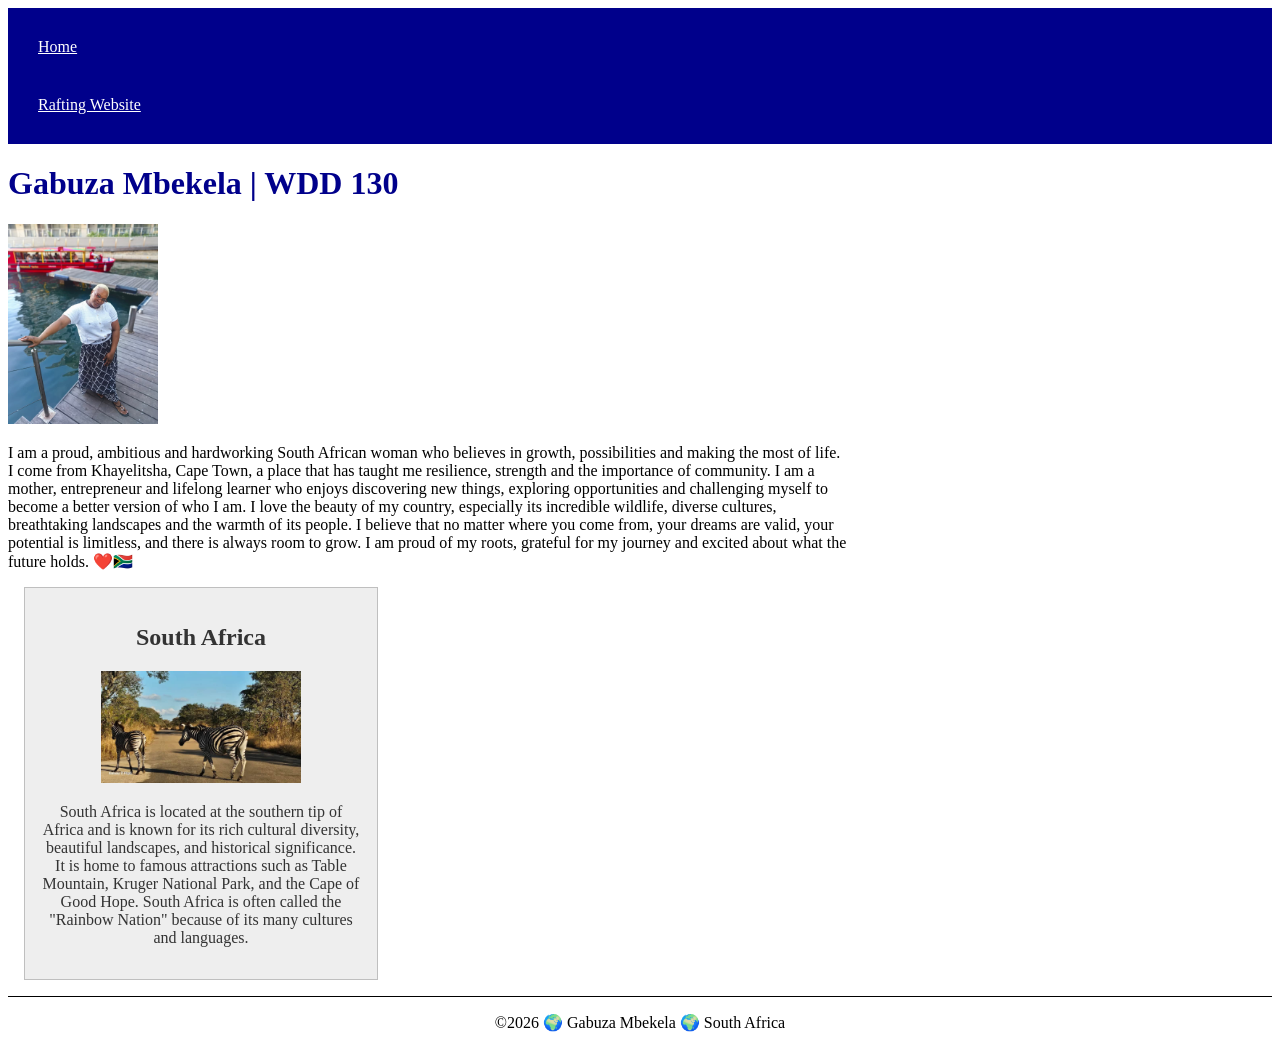
<file: index.html>
<!DOCTYPE html>
<html lang="en-US">

<head>
    <meta charset="UTF-8">
    <meta name="viewport" content="width=device-width, initial-scale=1.0">
    <title>Gabuza Mbekela | WDD 130</title>

    <meta name="description" content="Gabuza Mbekela WDD 130 course learning CSS and new skills.">
    <meta name="author" content="Gabuza Mbekela">

    <link rel="stylesheet" href="styles/styles.css">
</head>

<body>

    <header>
        <nav>
            <a href="#">Home</a>
            <a href="wwr/">Rafting Website</a>
        </nav>
    </header>

    <main>
        <h1>Gabuza Mbekela | WDD 130</h1>

        <img src="images/profile.jpg" alt="Gabuza Mbekela" width="200">

        <p>
            I am a proud, ambitious and hardworking South African woman who believes in growth, possibilities and making the most of life. I come from Khayelitsha, Cape Town, a place that has taught me resilience, strength and the importance of community. I am a mother, entrepreneur and lifelong learner who enjoys discovering new things, exploring opportunities and challenging myself to become a better version of who I am. I love the beauty of my country, especially its incredible wildlife, diverse cultures, breathtaking landscapes and the warmth of its people. I believe that no matter where you come from, your dreams are valid, your potential is limitless, and there is always room to grow. I am proud of my roots, grateful for my journey and excited about what the future holds. ❤️🇿🇦
        </p>
    </main>

    <aside>
        <h2>South Africa</h2>

        <img src="images/Zebra.jpg" alt="wild life in South Africa" width="200">

        <p>
            South Africa is located at the southern tip of Africa and is known for its
            rich cultural diversity, beautiful landscapes, and historical significance.
            It is home to famous attractions such as Table Mountain, Kruger National
            Park, and the Cape of Good Hope. South Africa is often called the
            "Rainbow Nation" because of its many cultures and languages.
        </p>
    </aside>

    <footer>
        <p>
            ©2026 🌍 Gabuza Mbekela 🌍 South Africa
        </p>
    </footer>

</body>

</html>
</file>
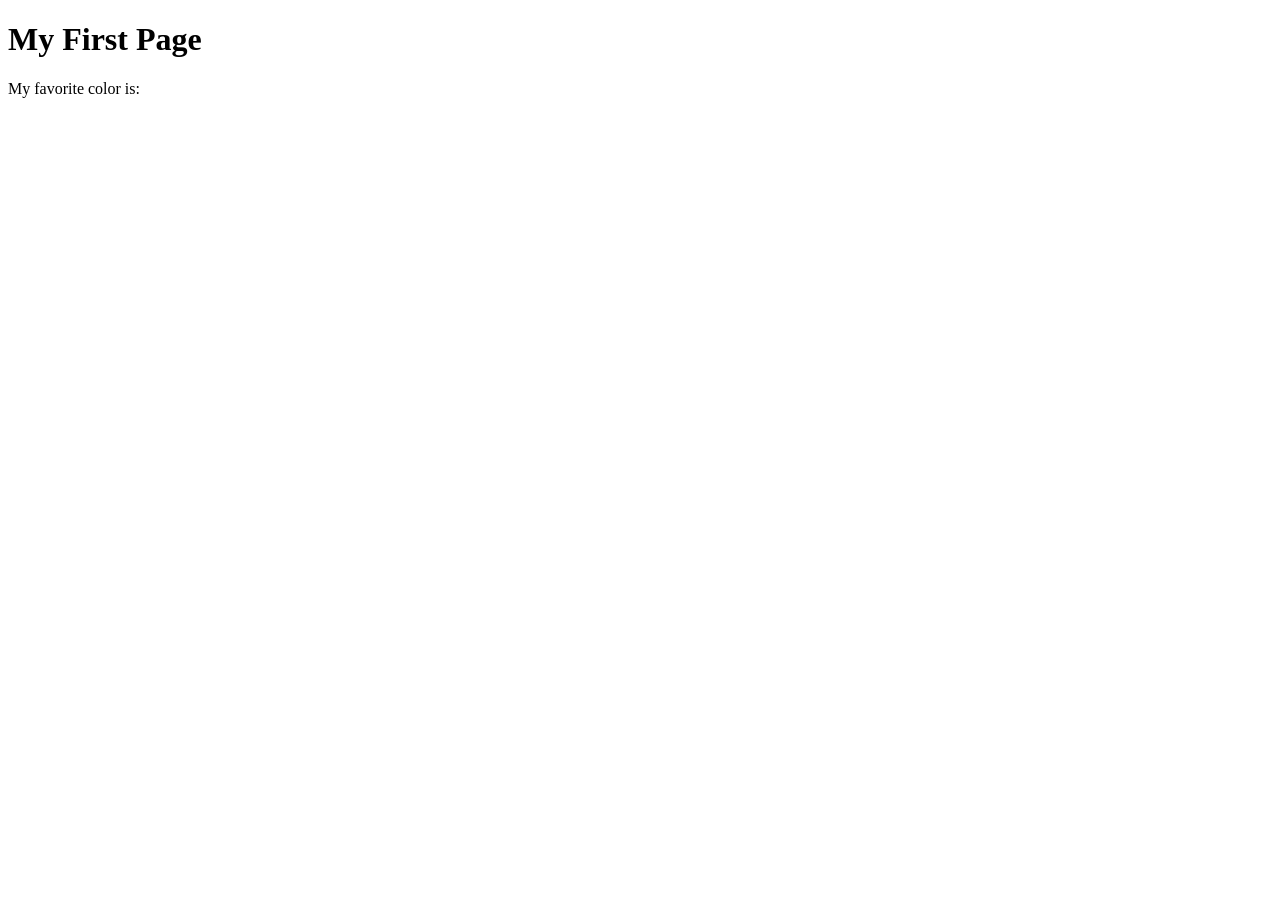
<file: week01/first-page.html>
<!DOCTYPE html>
<html lang="en">

<head>
    <meta charset="UTF-8">
    <meta name="viewport" content="width=device-width, initial-scale=1.0">
    <title>My First Page</title>
</head>

<body>
    <h1>My First Page</h1>
    <p>My favorite color is: </p>
</body>

</html>
</file>
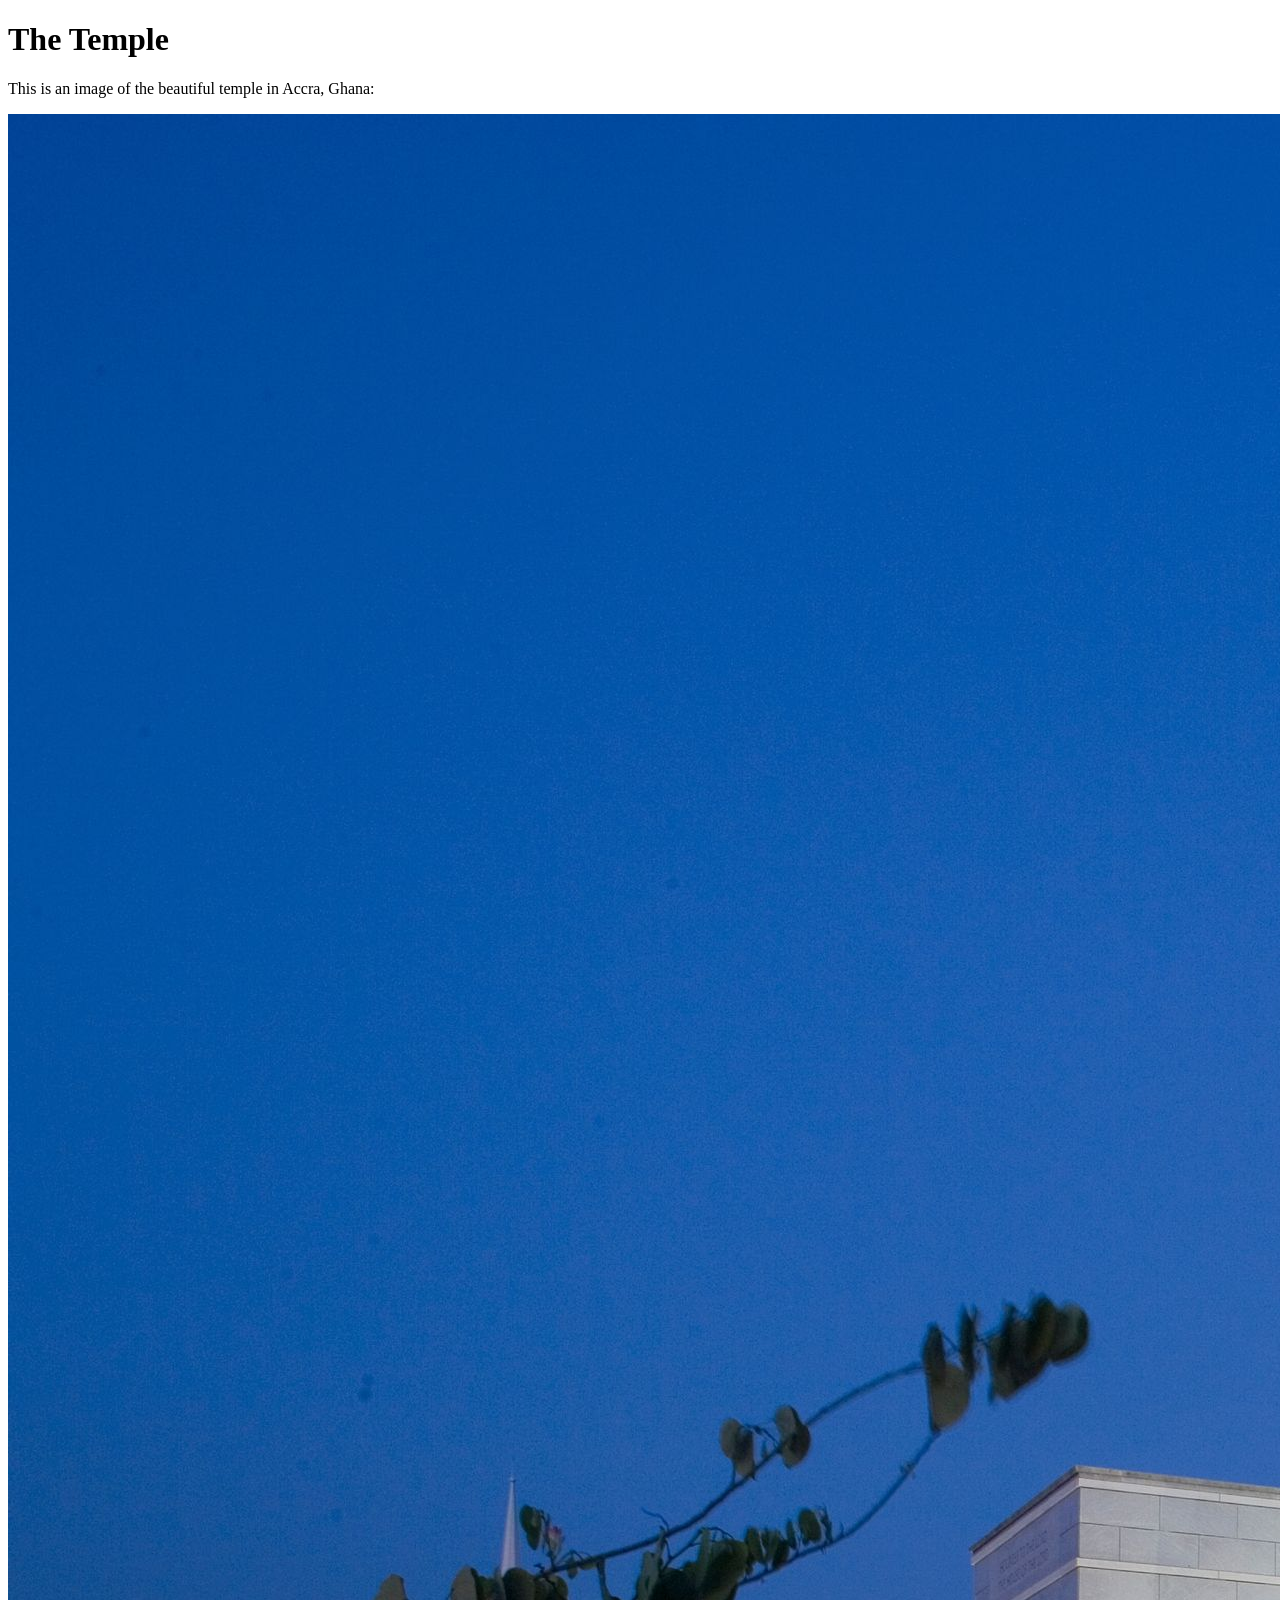
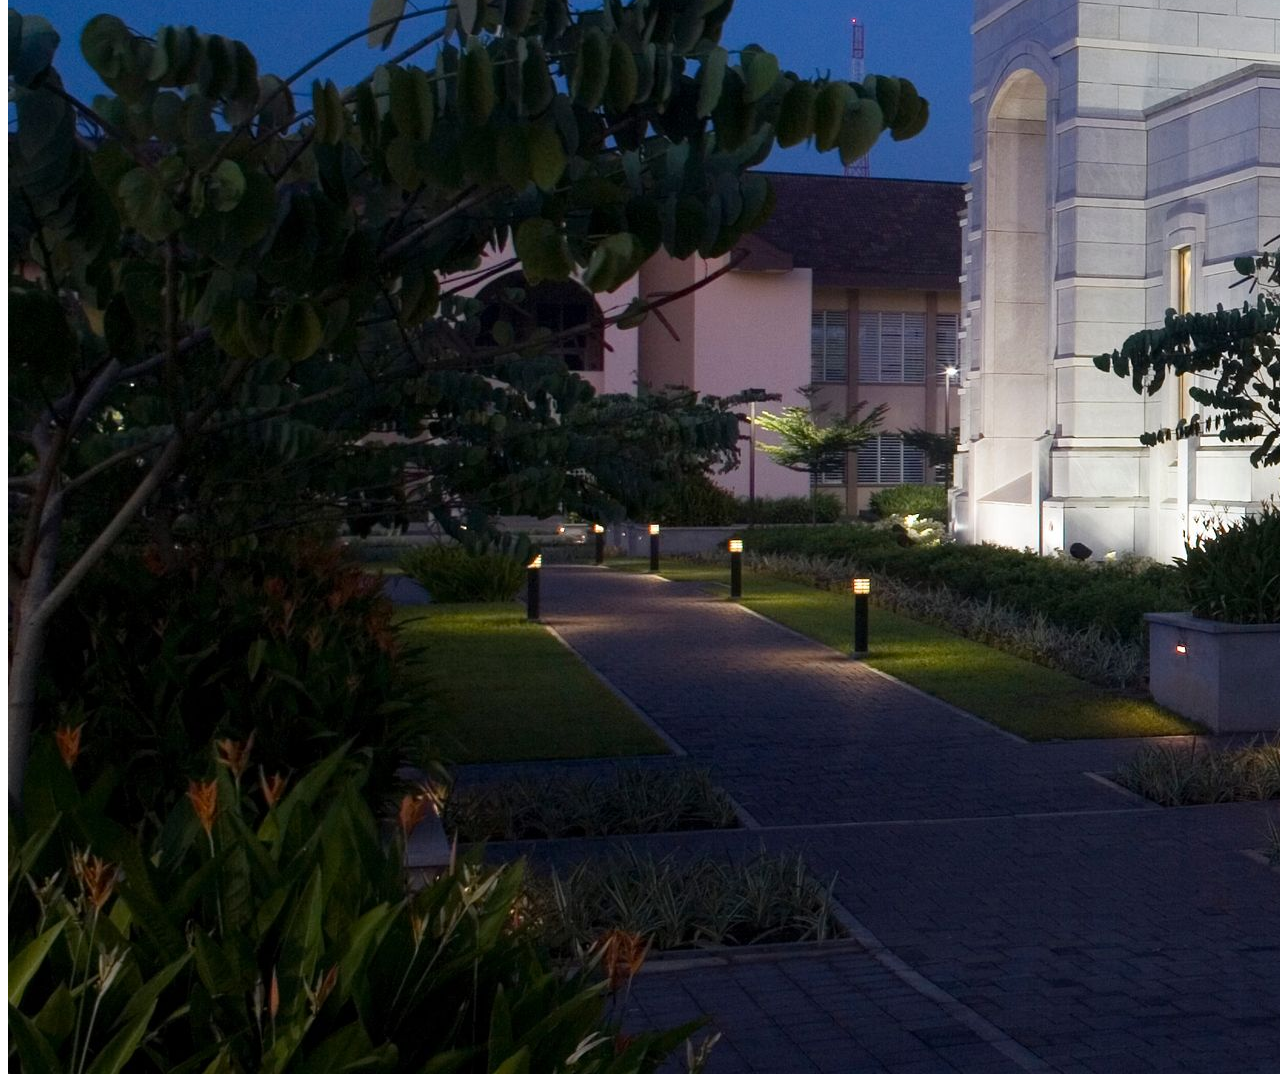
<file: week01/images.html>
<!DOCTYPE html>
<html lang="en">

<head>
    <meta charset="UTF-8">
    <meta name="viewport" content="width=device-width, initial-scale=1.0">
    <title>Temple Image</title>
</head>

<body>
    <h1>The Temple</h1>
    <p>This is an image of the beautiful temple in Accra, Ghana:</p>
    <img src="images/temple-large.jpeg" alt="The Accra Ghana Temple">

</body>

</html>
</file>
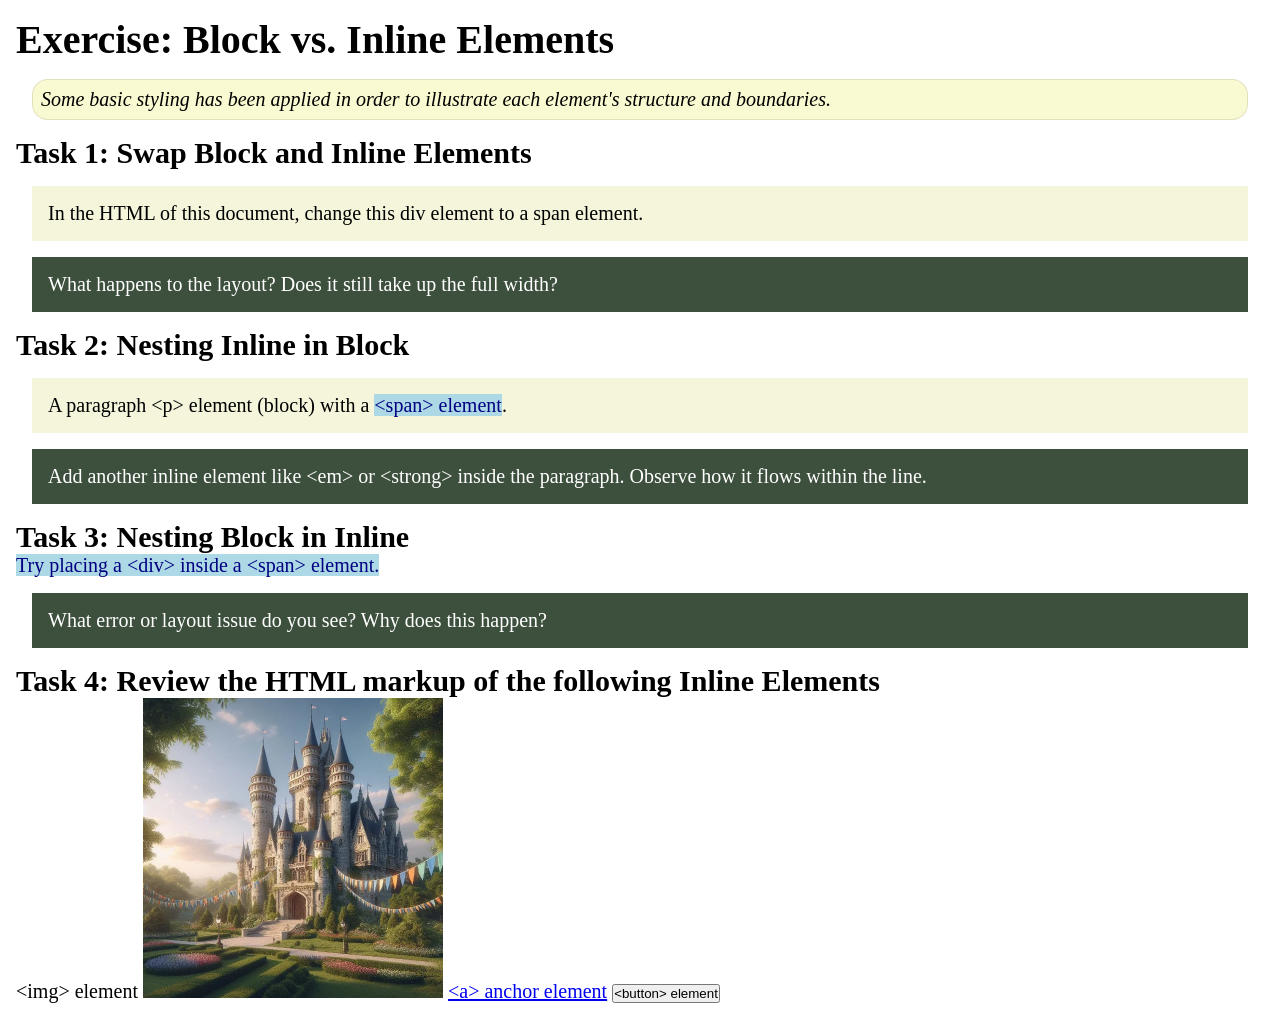
<file: week02/block-vs-inline.html>
<!DOCTYPE html>
<html lang="en">

<head>
    <meta charset="UTF-8">
    <meta name="viewport" content="width=device-width, initial-scale=1.0">
    <title>Exercise: Block vs. Inline Elements</title>
    <link rel="stylesheet" href="styles/block-vs-inline.css">
</head>

<body>
    <main>
        <h1>Exercise: Block vs. Inline Elements</h1>
        <p class="note">Some basic styling has been applied in order to illustrate each element's structure and boundaries.</p>

        <h2>Task 1: Swap Block and Inline Elements</h2>
        <div>In the HTML of this document, change this div element to a span element.</div>

        <p class="question">What happens to the layout? Does it still take up the full width?</p>

        <h2>Task 2: Nesting Inline in Block</h2>
        <p>A paragraph &lt;p&gt; element (block) with a <span>&lt;span&gt; element</span>.</p>
        <p class="question">Add another inline element like &lt;em&gt; or &lt;strong&gt; inside the paragraph. Observe how it flows within the line.</p>

        <h2>Task 3: Nesting Block in Inline</h2>
        <span>Try placing a &lt;div&gt; inside a &lt;span&gt; element.</span>
        <p class="question">What error or layout issue do you see? Why does this happen?</p>

        <h2>Task 4: Review the HTML markup of the following Inline Elements</h2>
        &lt;img&gt; element
        <img src="images/castle.webp" alt="placeholder image (images are inline)" width="300" height="300">
        <a href="https://churchofjesuschrist.org">&lt;a&gt; anchor element</a>
        <button type="button">&lt;button&gt; element</button>
    </main>
</body>

</html>
</file>
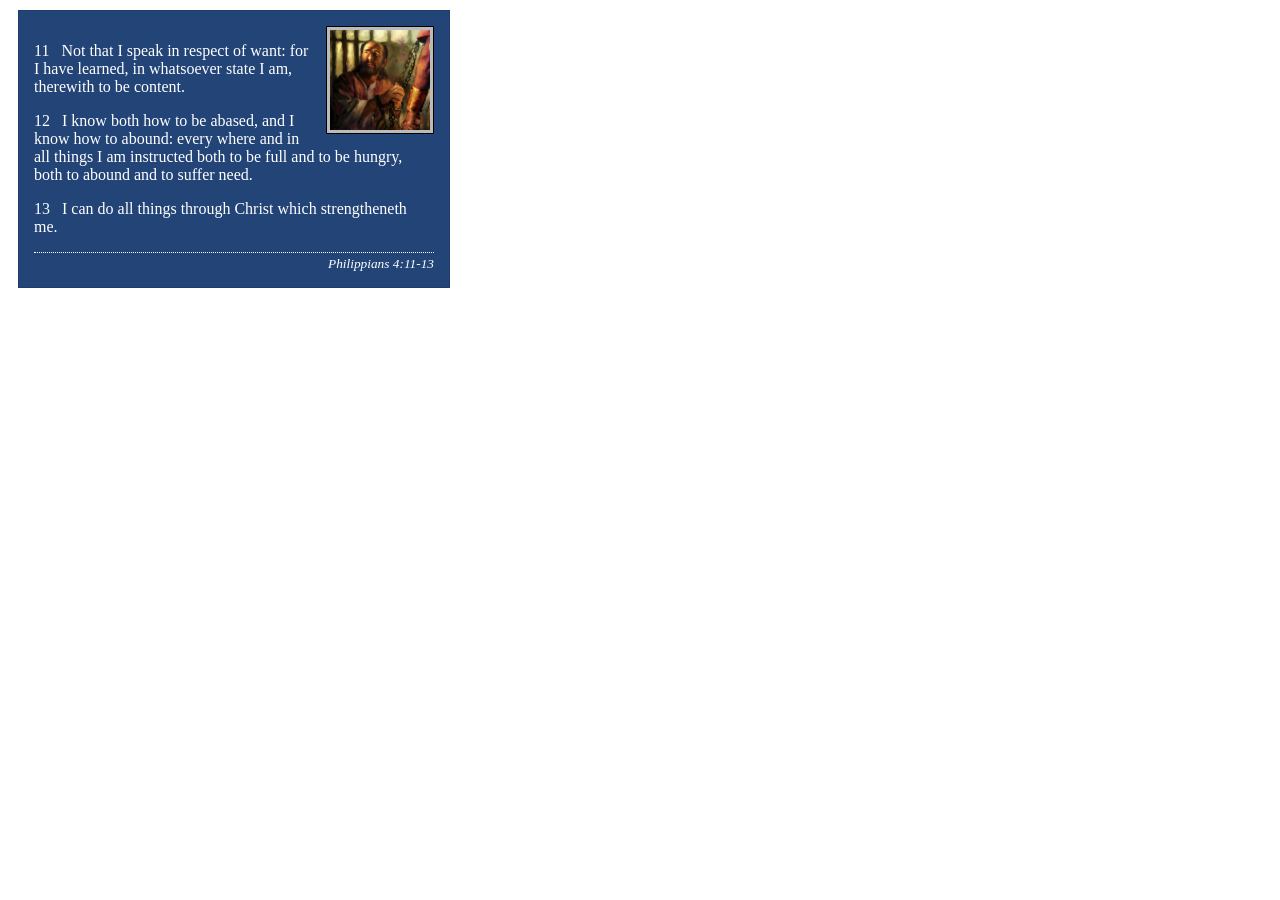
<file: week02/box-model-solution.html>
<!DOCTYPE html>
<html lang="en">

<head>
    <meta charset="UTF-8">
    <meta name="viewport" content="width=device-width, initial-scale=1.0">
    <title>Box Model Activity</title>
    <link rel="stylesheet" href="styles/box-model-solution.css">
</head>

<body>
    <main>
        <div class="callout">
            <img src="images/apostle-paul-imprisoned.webp" alt="Paul the Apostle - Imprisoned in Rome" width="200" height="200">
            <blockquote>
                <p>11 &nbsp; Not that I speak in respect of want: for I have learned, in whatsoever state I am, therewith to be content.</p>
                <p>12 &nbsp; I know both how to be abased, and I know how to abound: every where and in all things I am instructed both to be full and to be hungry, both to abound and to suffer need.</p>
                <p>13 &nbsp; I can do all things through Christ which strengtheneth me.</p>
            </blockquote>
            <cite>Philippians 4:11-13</cite>
        </div>
    </main>
</body>

</html>
</file>
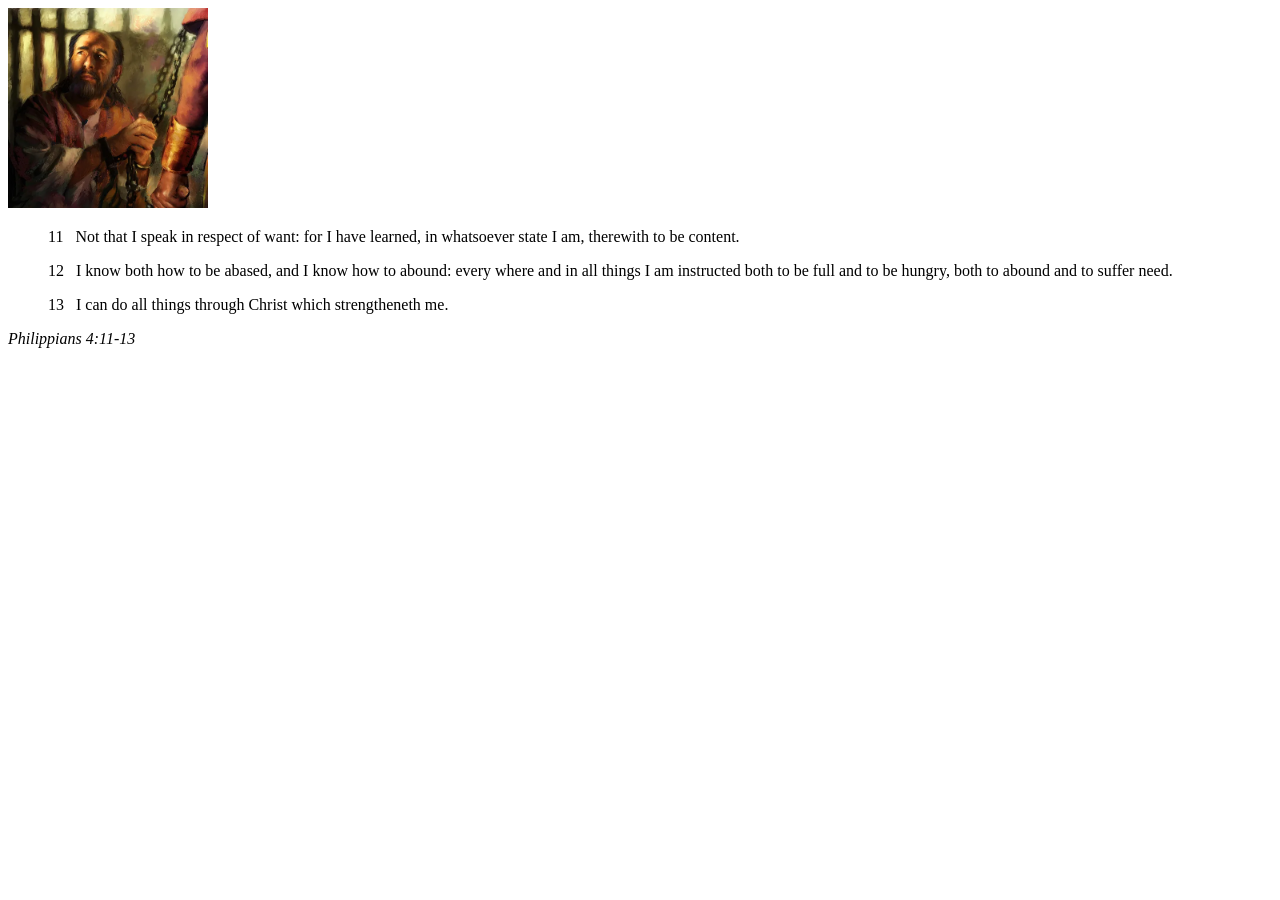
<file: week02/box-model.html>
<!DOCTYPE html>
<html lang="en">

<head>
    <meta charset="UTF-8">
    <meta name="viewport" content="width=device-width, initial-scale=1.0">
    <title>Box Model Activity</title>
</head>

<body>
    <main>
        <div class="callout">
            <img src="images/apostle-paul-imprisoned.webp" alt="Paul the Apostle - Imprisoned in Rome" width="200" height="200">
            <blockquote>
                <p>11 &nbsp; Not that I speak in respect of want: for I have learned, in whatsoever state I am, therewith to be content.</p>
                <p>12 &nbsp; I know both how to be abased, and I know how to abound: every where and in all things I am instructed both to be full and to be hungry, both to abound and to suffer need.</p>
                <p>13 &nbsp; I can do all things through Christ which strengtheneth me.</p>
            </blockquote>
            <cite>Philippians 4:11-13</cite>
        </div>
    </main>
</body>

</html>
</file>
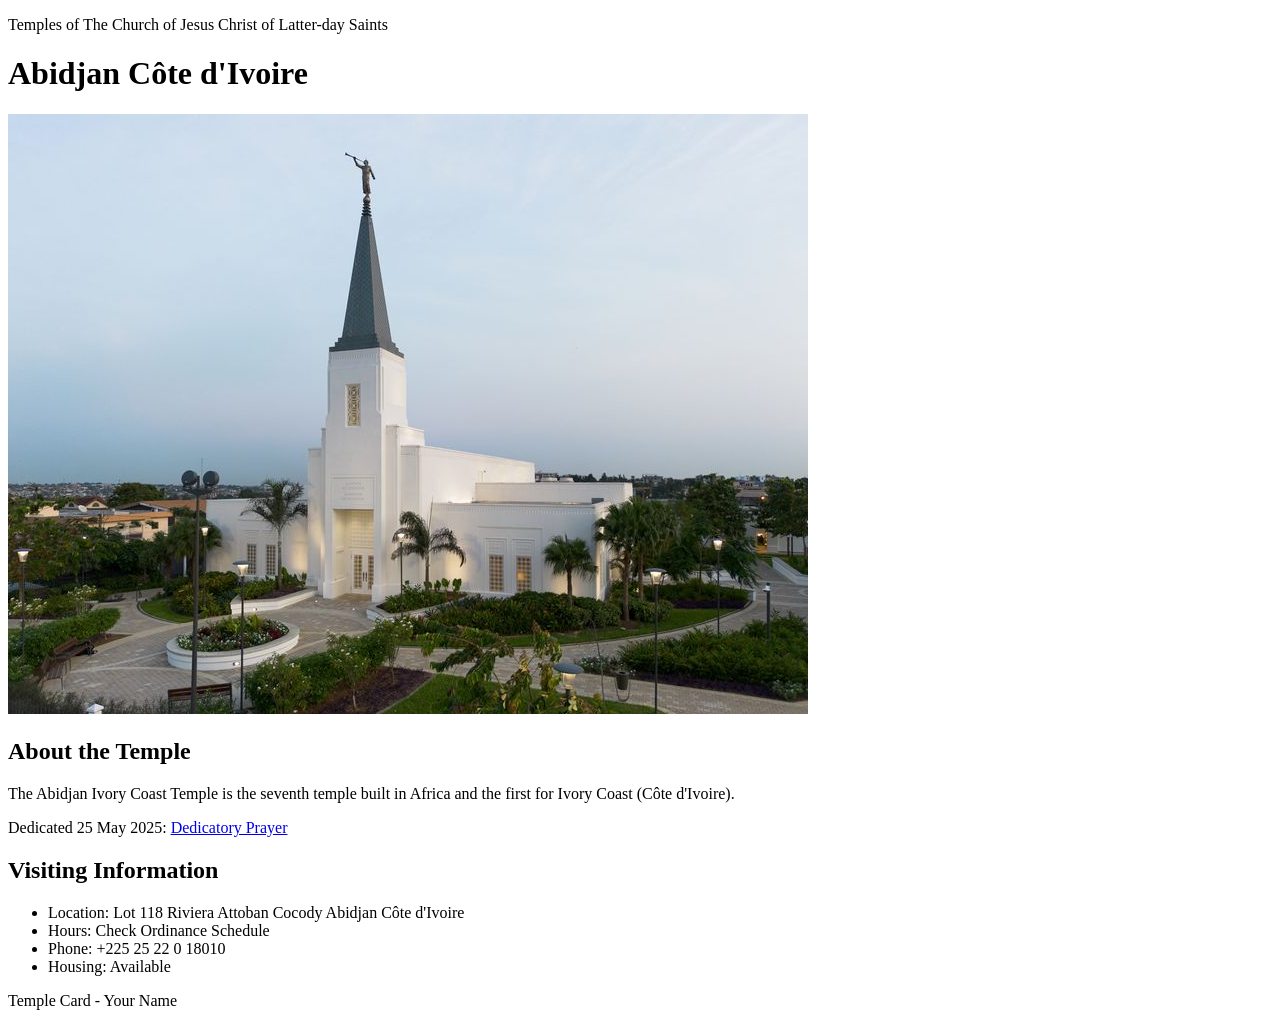
<file: week02/temple.html>
<!DOCTYPE html>
<html lang="en">

<head>
    <meta charset="UTF-8">
    <meta name="viewport" content="width=device-width, initial-scale=1.0">
    <title>Temple Card - Abidjan Côte d'Ivoire</title>
</head>

<body>
    <header>
        <p>Temples of The Church of Jesus Christ of Latter-day Saints</p>
    </header>
    <main>
        <h1>Abidjan Côte d'Ivoire</h1>
        <picture>
            <img src="images/abidjan-ivory-coast.jpeg" alt="Abidjan Côte d'Ivoire Temple">
        </picture>
        <section>
            <h2>About the Temple</h2>
            <p>The Abidjan Ivory Coast Temple is the seventh temple built in Africa and the first for Ivory Coast (Côte d'Ivoire).</p>
            <p>Dedicated 25 May 2025: <a href="https://www.churchofjesuschrist.org/temples/dedicatory-prayer/abidjan-ivory-coast-temple/2025-05-25?lang=eng" target="_blank" rel="noopener noreferrer">Dedicatory Prayer</a></p>
        </section>
        <section>
            <h2>Visiting Information</h2>
            <ul>
                <li>Location: Lot 118 Riviera Attoban Cocody Abidjan Côte d'Ivoire</li>
                <li>Hours: Check Ordinance Schedule</li>
                <li>Phone: +225 25 22 0 18010</li>
                <li>Housing: Available</li>
            </ul>
        </section>
    </main>
    <footer>
        <p>Temple Card - Your Name</p>
    </footer>
</body>

</html>
</file>
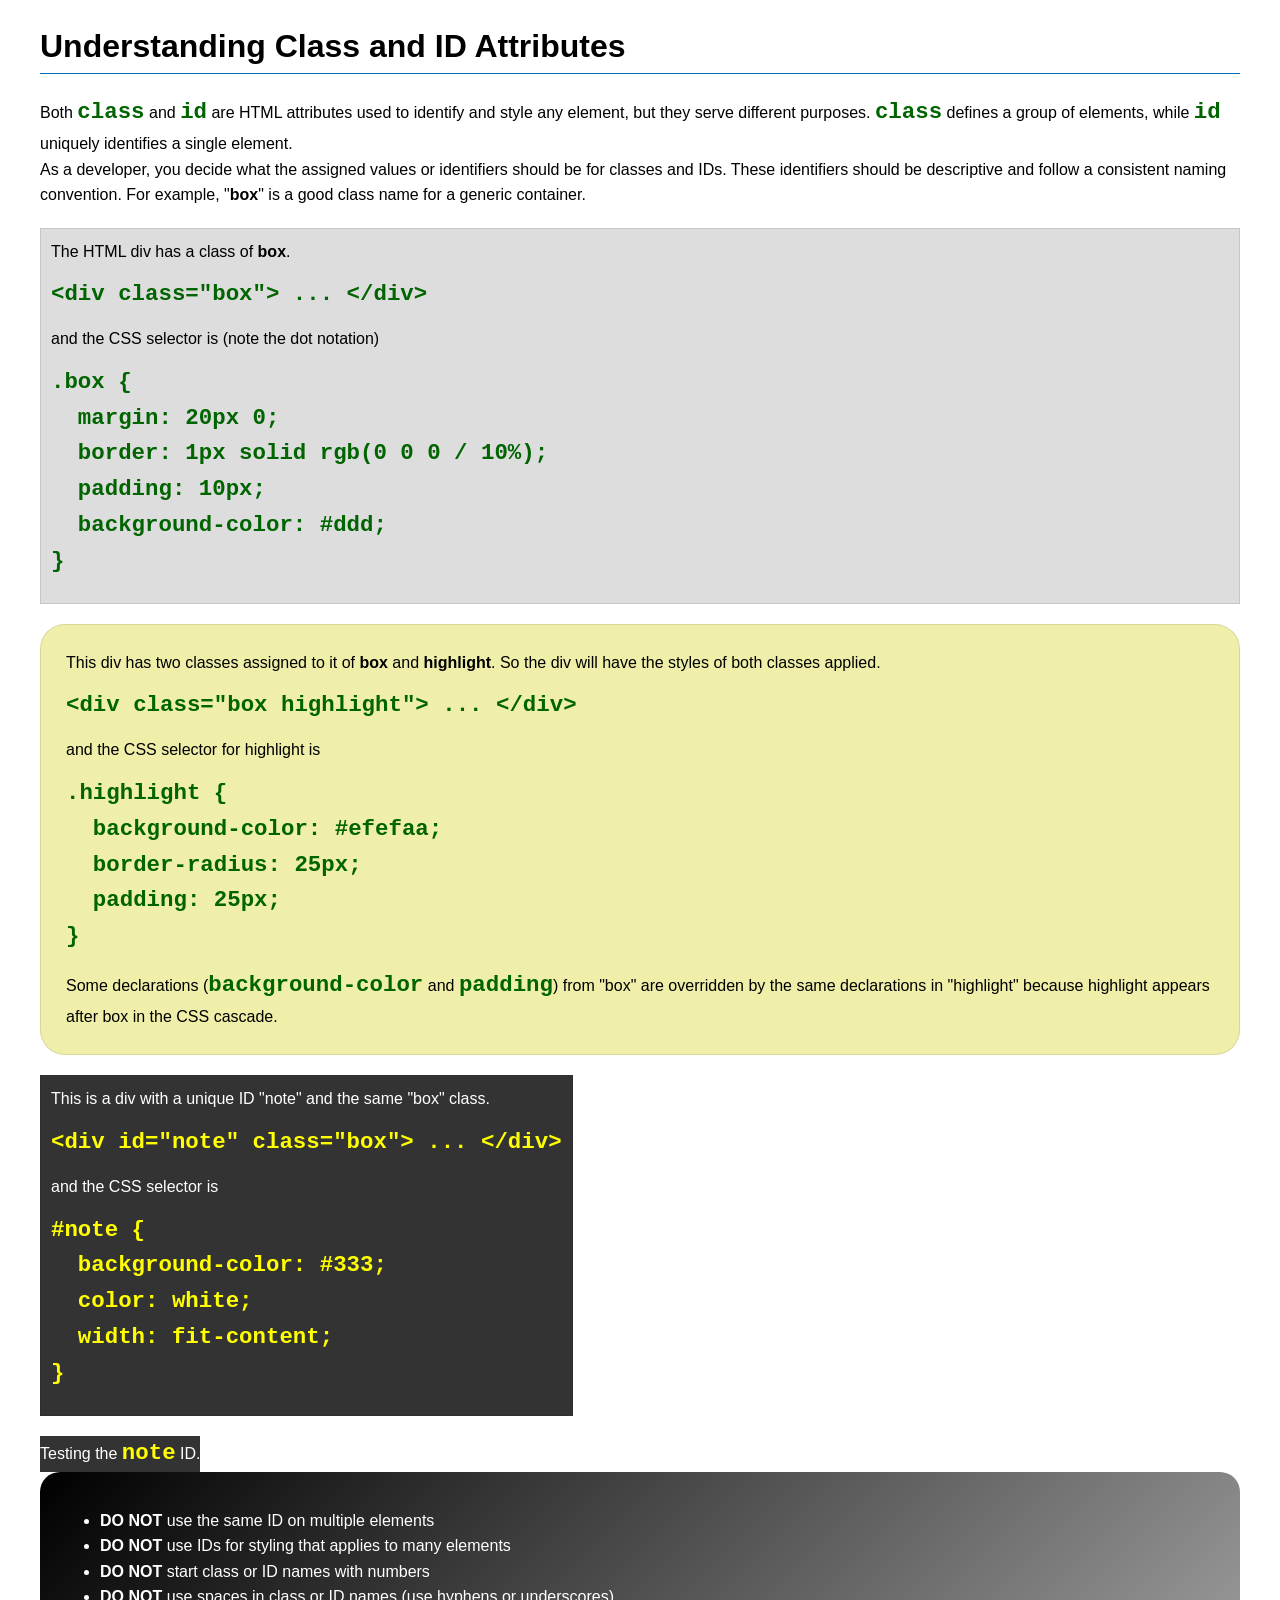
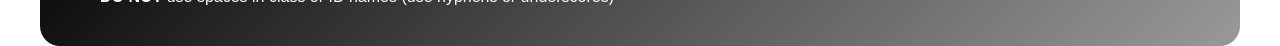
<file: week03/class-and-id.html>
<!DOCTYPE html>
<html lang="en">

<head>
    <meta charset="UTF-8">
    <meta name="viewport" content="width=device-width, initial-scale=1.0">
    <title>Class vs ID Attributes</title>
    <link rel="stylesheet" href="styles/class-and-id.css">
</head>

<body>
    <h1>Understanding Class and ID Attributes</h1>
    <p>Both <code>class</code> and <code>id</code> are HTML attributes used to identify and style any element, but they serve different purposes. <code>class</code> defines a group of elements, while <code>id</code> uniquely identifies a single element.</p>
    <p>As a developer, you decide what the assigned values or identifiers should be for classes and IDs. These identifiers should be descriptive and follow a consistent naming convention. For example, "<strong>box</strong>" is a good class name for a generic container.</p>
    <div class="box">
        <p>The HTML div has a class of <strong>box</strong>.</p>
        <pre><code class="html">&lt;div class="box"&gt; ... &lt;/div&gt;</code></pre>
        and the CSS selector is (note the dot notation)
        <pre><code class="css">.box {
  margin: 20px 0;
  border: 1px solid rgb(0 0 0 / 10%);
  padding: 10px;
  background-color: #ddd; 
}</code></pre>
    </div>

    <div class="box highlight">
        <p>This div has two classes assigned to it of <strong>box</strong> and <strong>highlight</strong>. So the div will have the styles of both classes applied.</p>
        <pre><code class="html">&lt;div class="box highlight"&gt; ... &lt;/div&gt;</code></pre>
        and the CSS selector for highlight is
        <pre><code class="css">.highlight {
  background-color: #efefaa;
  border-radius: 25px;
  padding: 25px;
}</code></pre>
        <p>Some declarations (<code>background-color</code> and <code>padding</code>) from "box" are overridden by the same declarations in "highlight" because highlight appears after box in the CSS cascade.</p>
    </div>

    <div id="note" class="box">
        <p>This is a div with a unique ID "note" and the same "box" class.</p>
        <pre><code class="html">&lt;div id="note" class="box"&gt; ... &lt;/div&gt;</code></pre>
        and the CSS selector is
        <pre><code class="css">#note {
  background-color: #333;
  color: white;
  width: fit-content;
}</code></pre>
    </div>

    <div id="note">
        <p>Testing the <code>note</code> ID.</p>
    </div>

    <section id="best-practice">
        <ul>
            <li><strong>DO NOT</strong> use the same ID on multiple elements</li>
            <li><strong>DO NOT</strong> use IDs for styling that applies to many elements</li>
            <li><strong>DO NOT</strong> start class or ID names with numbers</li>
            <li><strong>DO NOT</strong> use spaces in class or ID names (use hyphens or underscores)</li>
        </ul>
    </section>

</body>

</html>
</file>
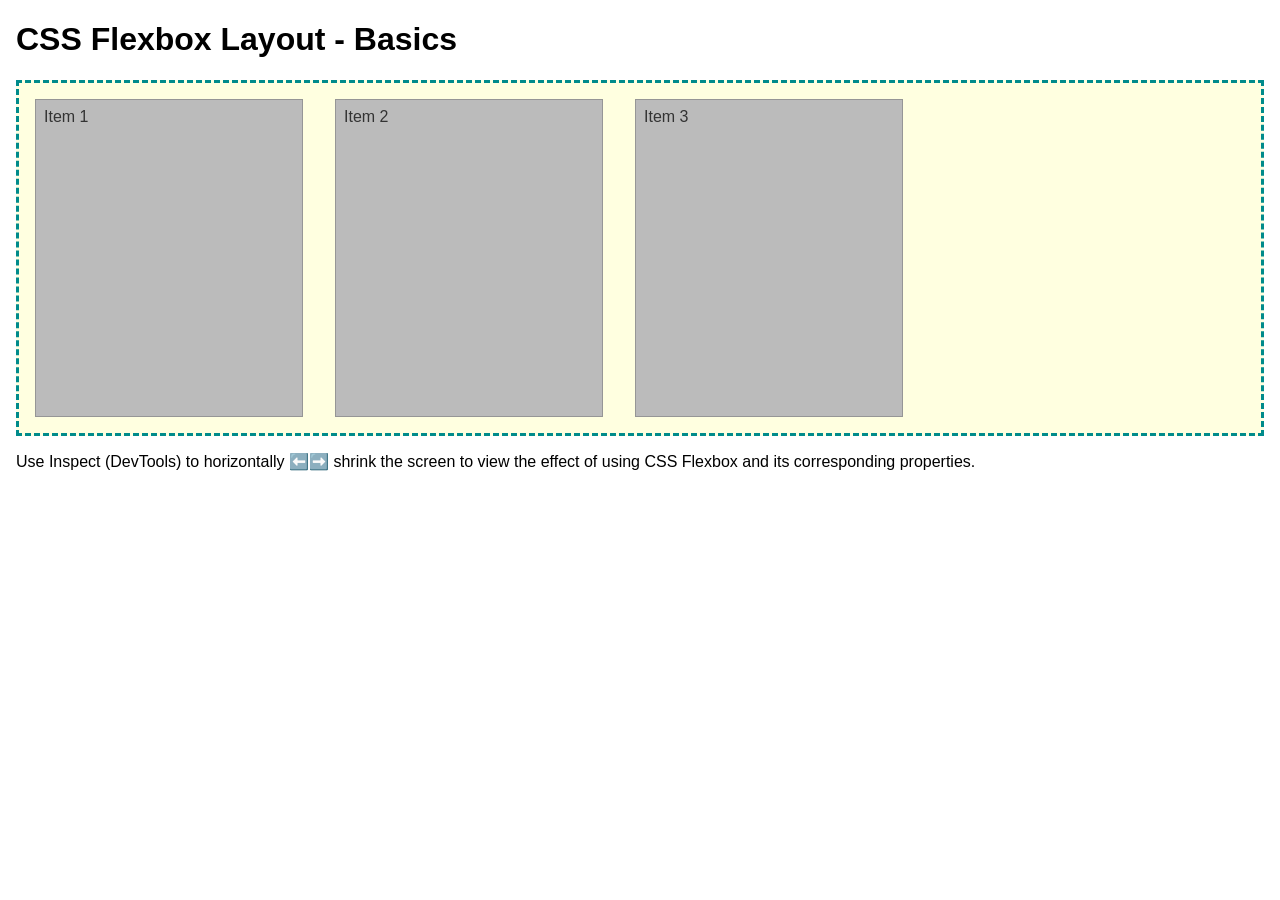
<file: week04/flexbox-layout.html>
<!DOCTYPE html>
<html lang="en">

<head>
    <meta charset="UTF-8">
    <meta name="viewport" content="width=device-width, initial-scale=1.0">
    <title>CSS Flexbox Layout - Basics</title>
    <link rel="stylesheet" href="styles/flexbox.css">
</head>

<body>
    <main>
        <h1>CSS Flexbox Layout - Basics</h1>
        <div class="flex-container">
            <div class="flex-item item1">Item 1</div>
            <div class="flex-item item2">Item 2</div>
            <div class="flex-item item3">Item 3</div>
        </div>
        <p>Use Inspect (DevTools) to horizontally ⬅️➡️ shrink the screen to view the effect of using CSS Flexbox and its corresponding properties.</p>
    </main>
</body>

</html>
</file>
<file: styles/styles.css>
/* WDD 130 Home Page Styles */

nav {
    background-color: darkblue;
    padding: 10px;
}

nav a {
    color: white;
    display: block;
    padding: 20px;
}

h1 {
    color: darkblue;
}

main {
    max-width: 840px;
}

main img {
    width: 150px;
    height: auto;
}

p {
    padding: 0;
}

aside {
    width: 20rem;
    margin: 1rem;
    border: 1px solid rgb(0 0 0 / 0.2);
    padding: 1rem;
    background-color: #eee;
    color: #333;
    text-align: center;
}

aside img {
    width: 200px;
    height: auto;
}

footer {
    margin-top: 15px;
    border-top: 1px solid #000;
    text-align: center;
}
</file>
<file: week02/styles/block-vs-inline.css>
* {
    margin: 0;
    padding: 0;
}

body {
    font-size: 20px;
    margin: 1rem;
}

p,
div {
    background-color: beige;
    margin: 1rem;
    padding: 1rem;
}

span {
    color: navy;
    background-color: lightblue;
}

code {
    margin: 0;
    padding: 0;
    color: green;
    font-size: 1.2rem;
}

.note {
    font-style: italic;
    background-color: lightgoldenrodyellow;
    border-radius: 1rem;
    border: 1px solid rgb(0 0 0 / 10%);
    margin: 1rem;
    padding: .5rem;
}

.question {
    background-color: #3d503d;
    color: #fff;
}
</file>
<file: week02/styles/box-model-solution.css>
.callout {
    max-width: 400px;
    margin: 10px;
    border: 1px solid rgb(0 0 0 / 10%);
    padding: 15px;
    background-color: #247;
    color: #fff;
}

.callout img {
    float: right;
    margin: 0 0 10px 15px;
    border: 1px solid #000;
    padding: 3px;
    background-color: #bbb;
    width: 100px;
    height: auto;
}

blockquote {
    margin: 0;
}

cite {
    display: block;
    border-top: 1px dotted #fff;
    padding-top: 3px;
    text-align: right;
    font-size: smaller;
}
</file>
<file: week03/styles/class-and-id.css>
body {
    font-family: Arial, sans-serif;
    line-height: 1.6;
    margin: 0;
    padding: 0 40px;
}

h1 {
    border-bottom: 1px solid rgb(0 110 182);
    padding-bottom: 0;
}

p {
    margin: 0;
}

code {
    color: darkgreen;
    font-weight: 700;
    font-size: 1.4rem;
}

/* Class examples - can be reused */
.box {
    margin: 20px 0;
    border: 1px solid rgb(0 0 0 / 10%);
    padding: 10px;
    background-color: #ddd;
    /* this is shorthand for #dddddd */
}

.highlight {
    background-color: #efefaa;
    border-radius: 25px;
    padding: 25px;
}

/* ID examples - should be unique */

#note {
    background-color: #333;
    color: white;
    width: fit-content;
}

#note code {
    color: yellow;
}

#best-practice {
    background: linear-gradient(135deg, #000 0%, #999 100%);
    color: white;
    border-radius: 20px;
    padding: 20px;
}
</file>
<file: week04/styles/flexbox.css>
body {
    font-family: Helvetica, Arial, sans-serif;
    margin: 1rem;
}

.flex-container {
    border: 3px dashed darkcyan;
    background-color: lightyellow;
    display: flex;
    flex-wrap: wrap;
}

.flex-item {
    width: 250px;
    margin: 1rem;
    border: 1px solid rgb(0 0 0 / 20%);
    padding: 0.5rem;
    background-color: #bbb;
    color: #333;
}

.item1 {
    min-height: 100px;
}

.item2 {
    min-height: 200px;
}

.item3 {
    min-height: 300px;
}
</file>
